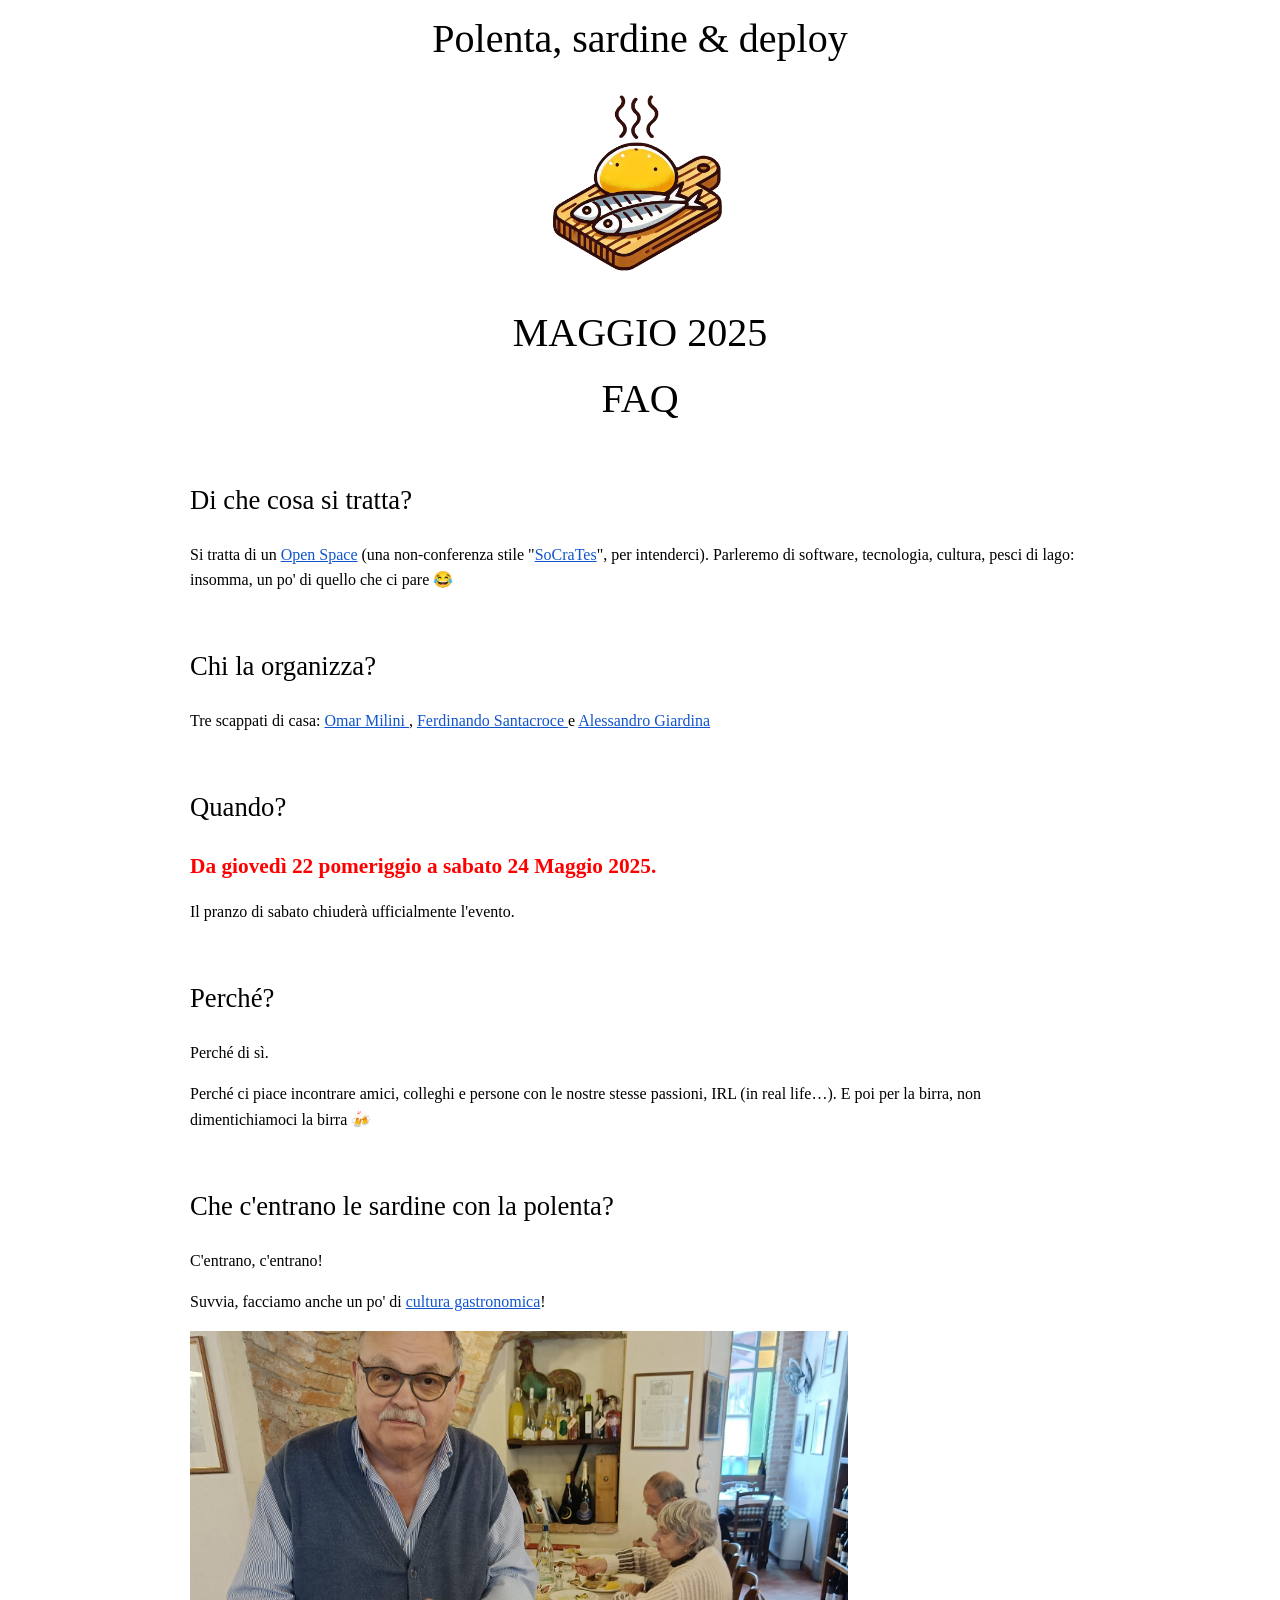
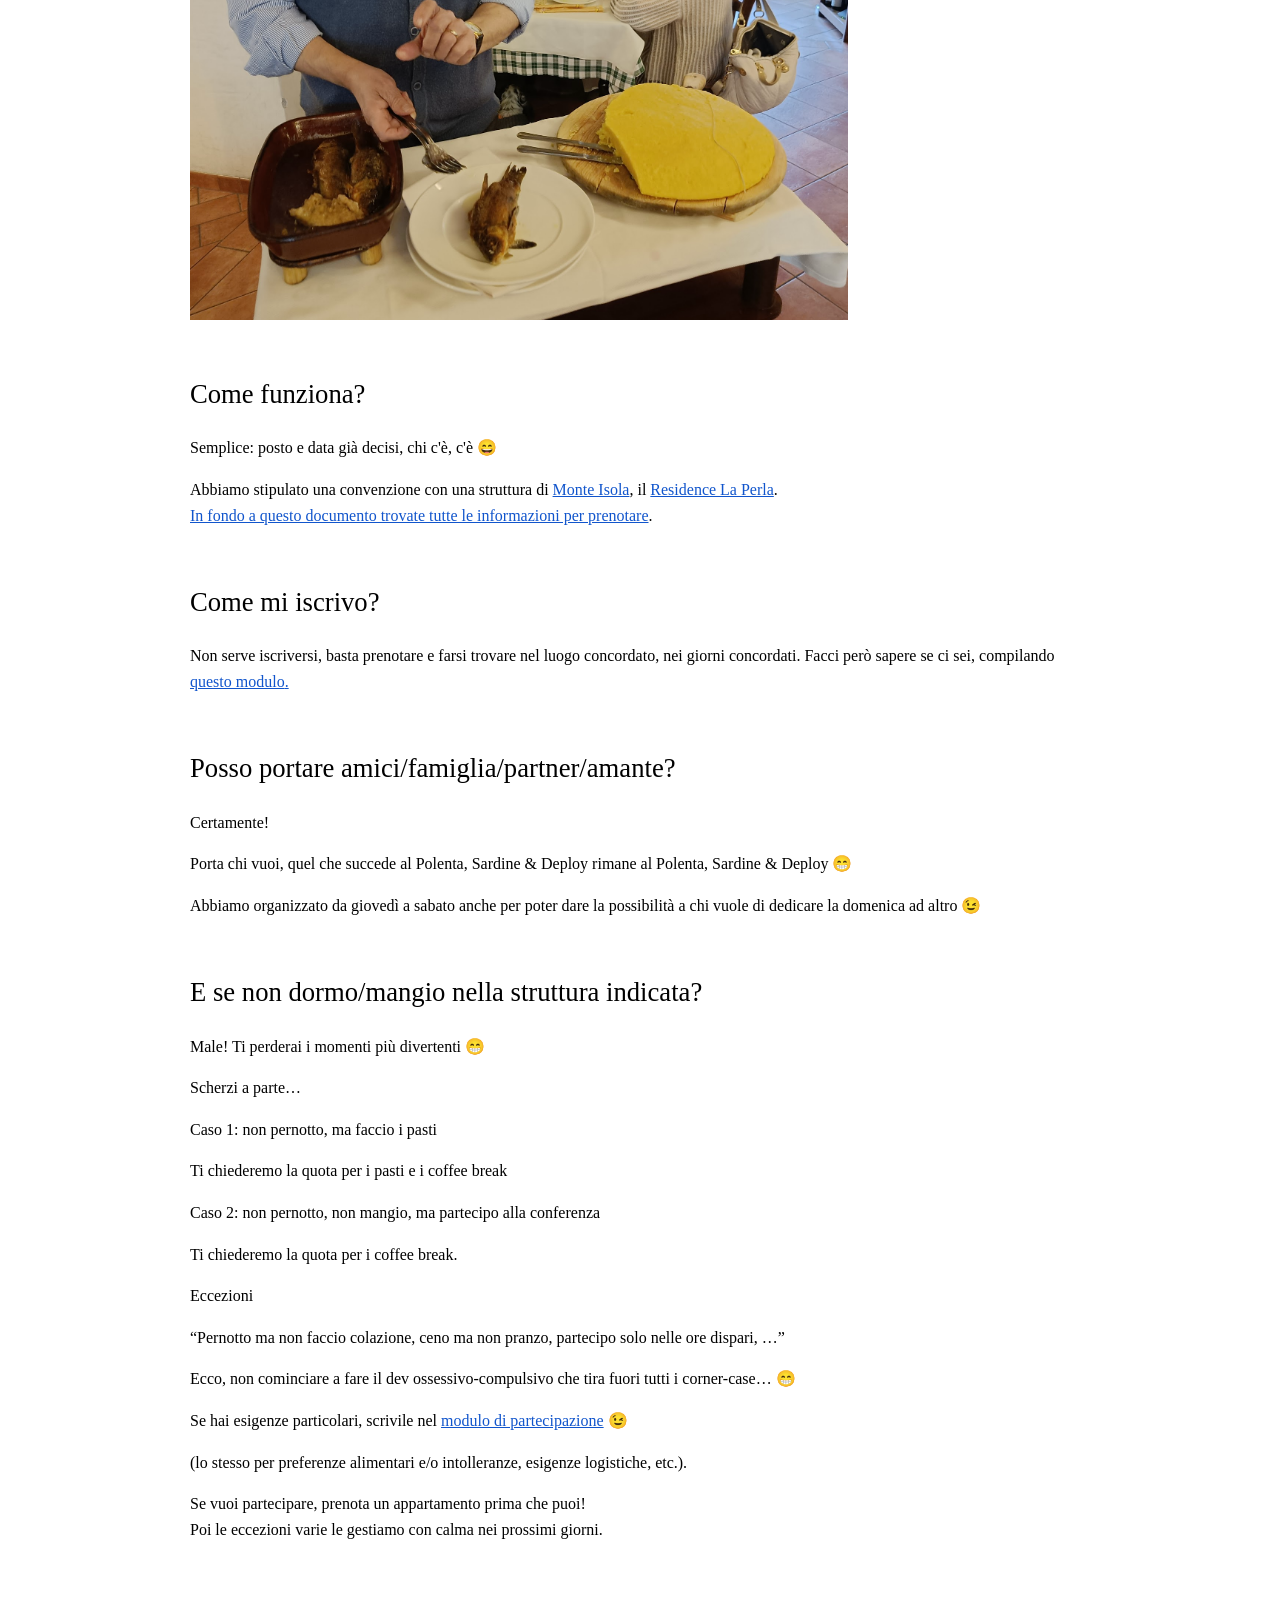
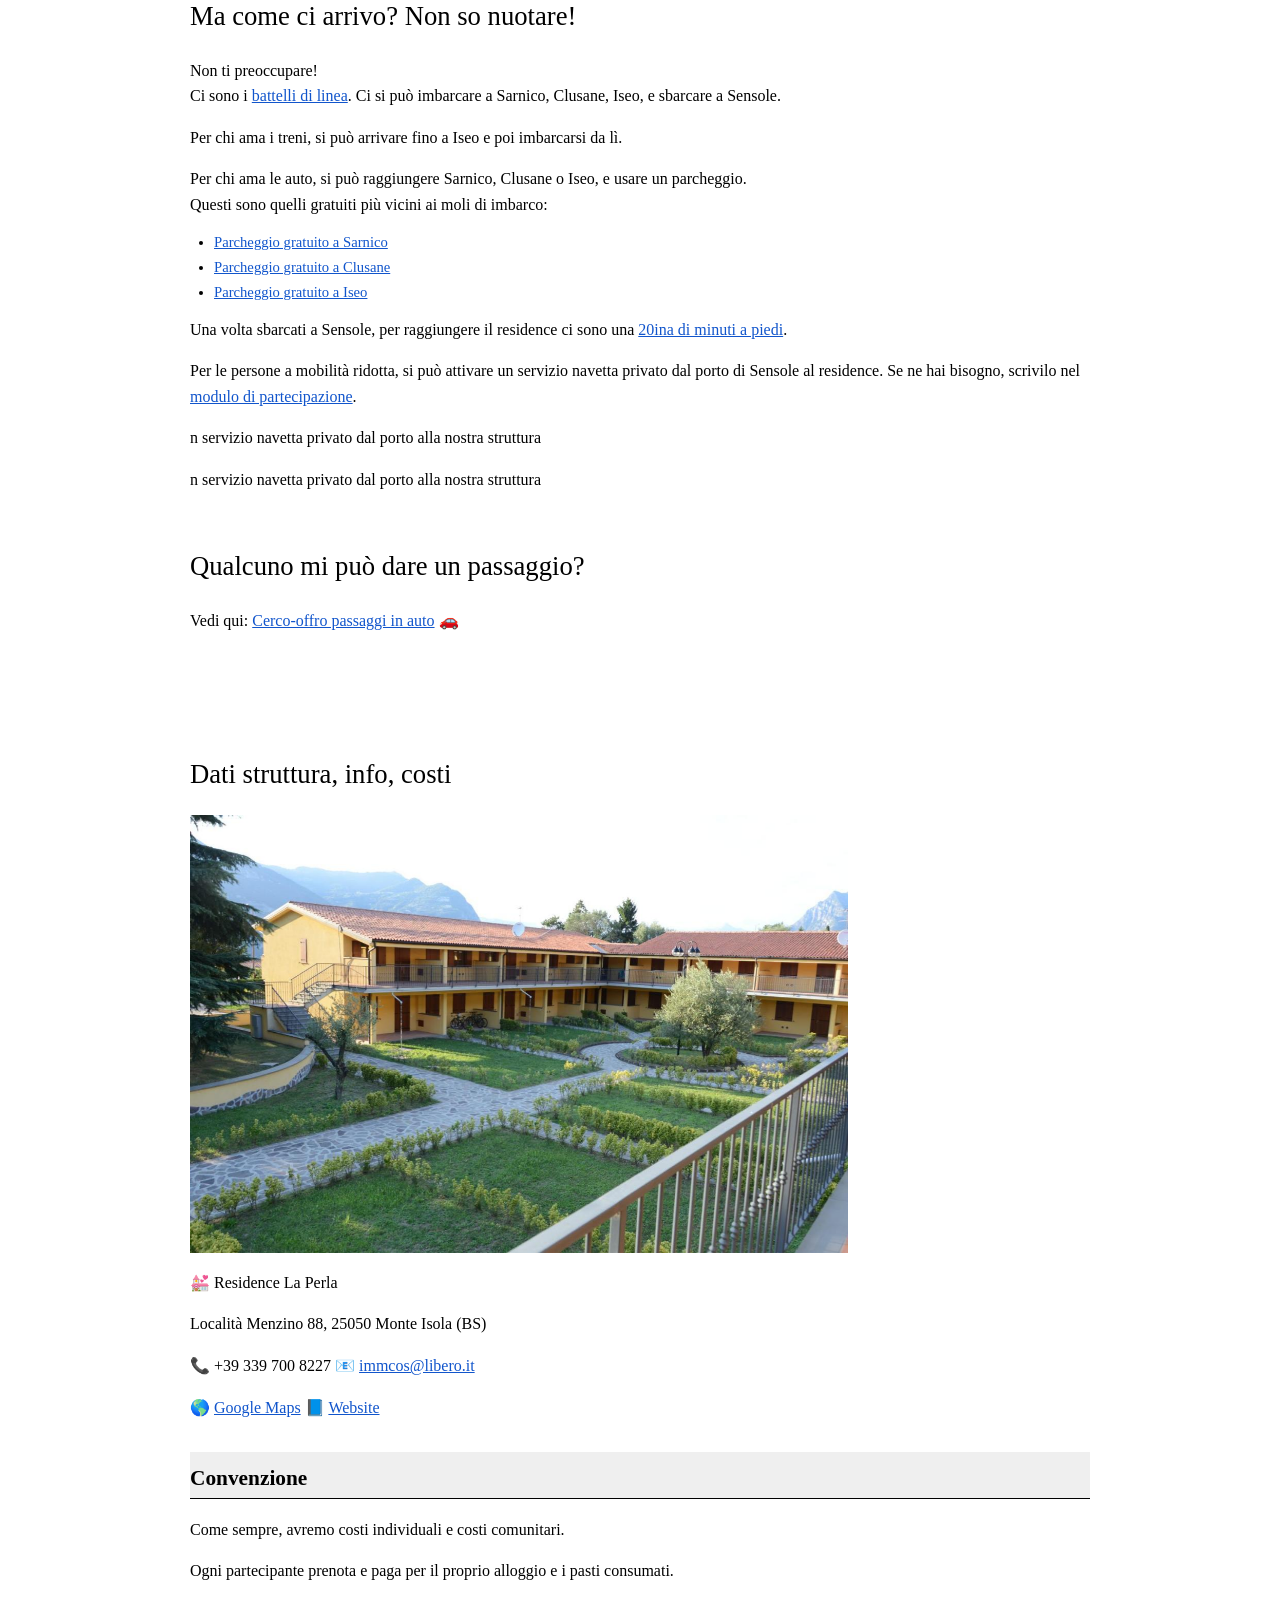
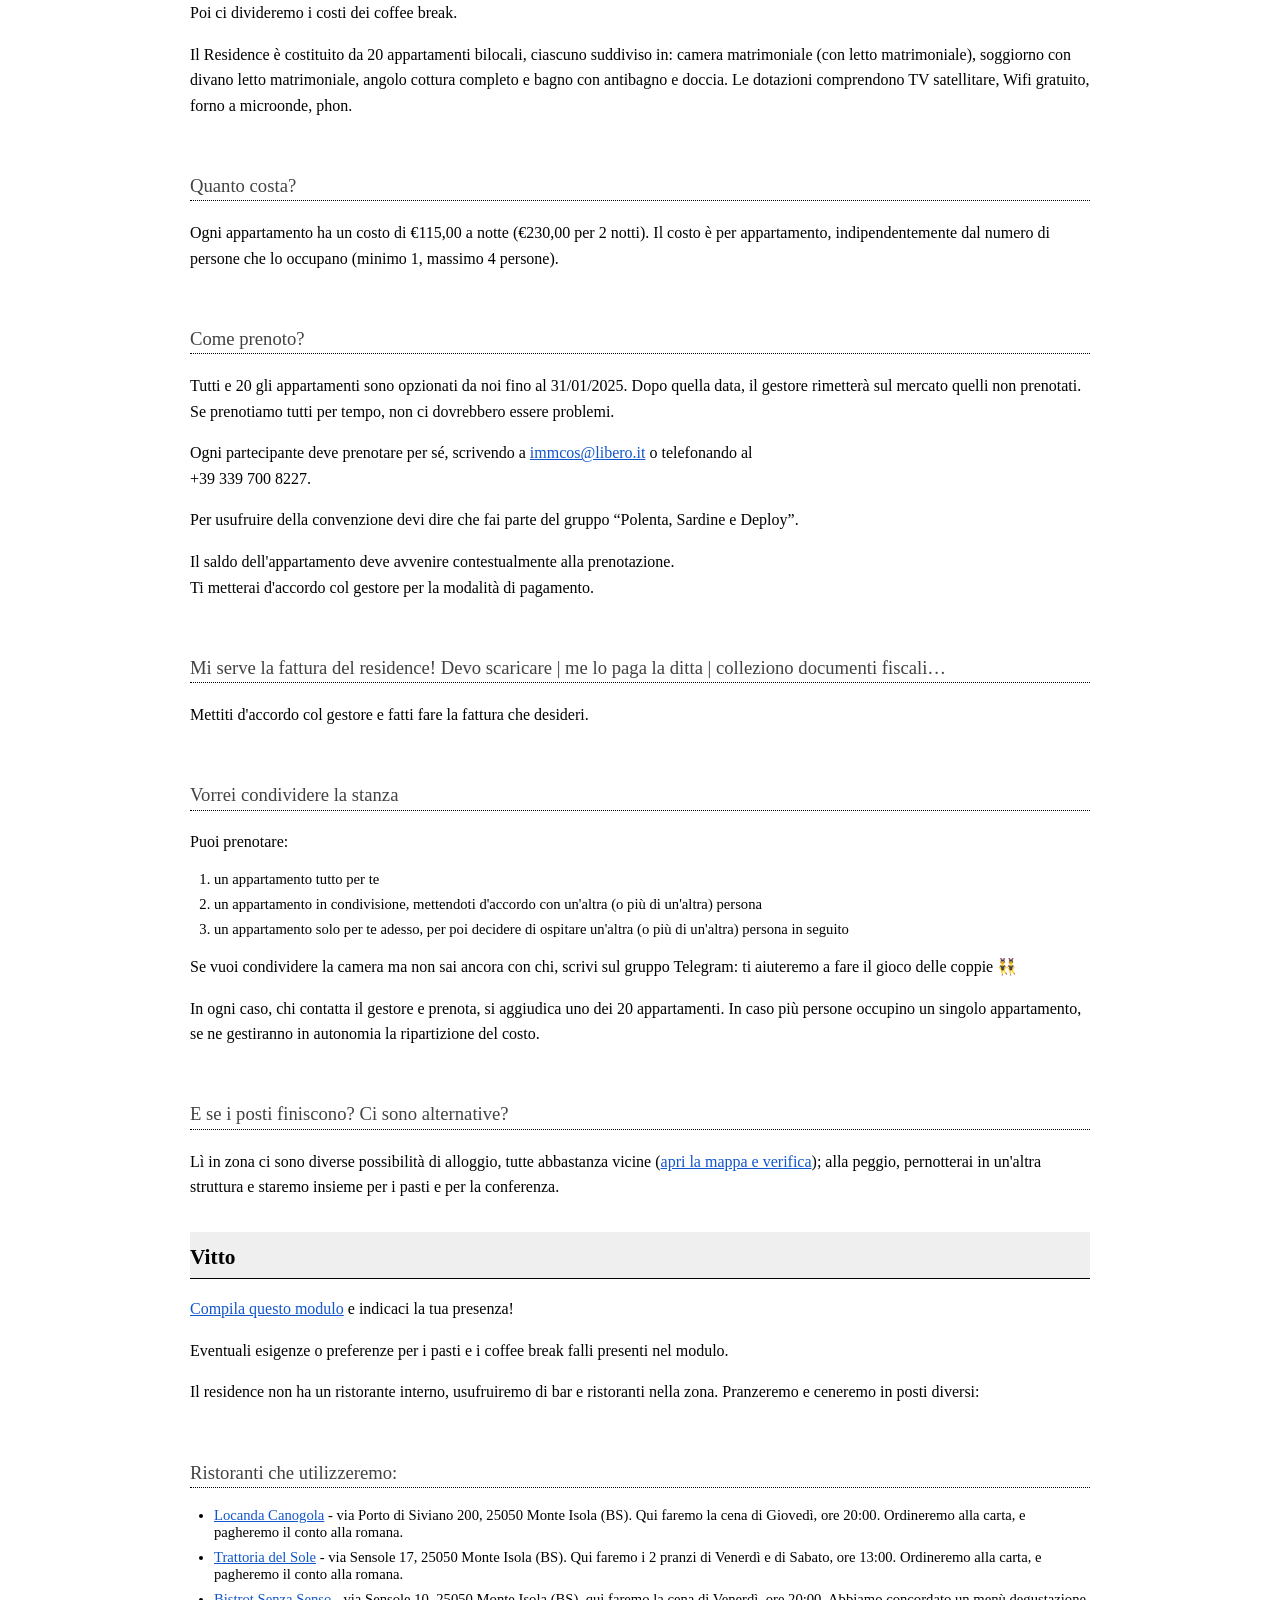
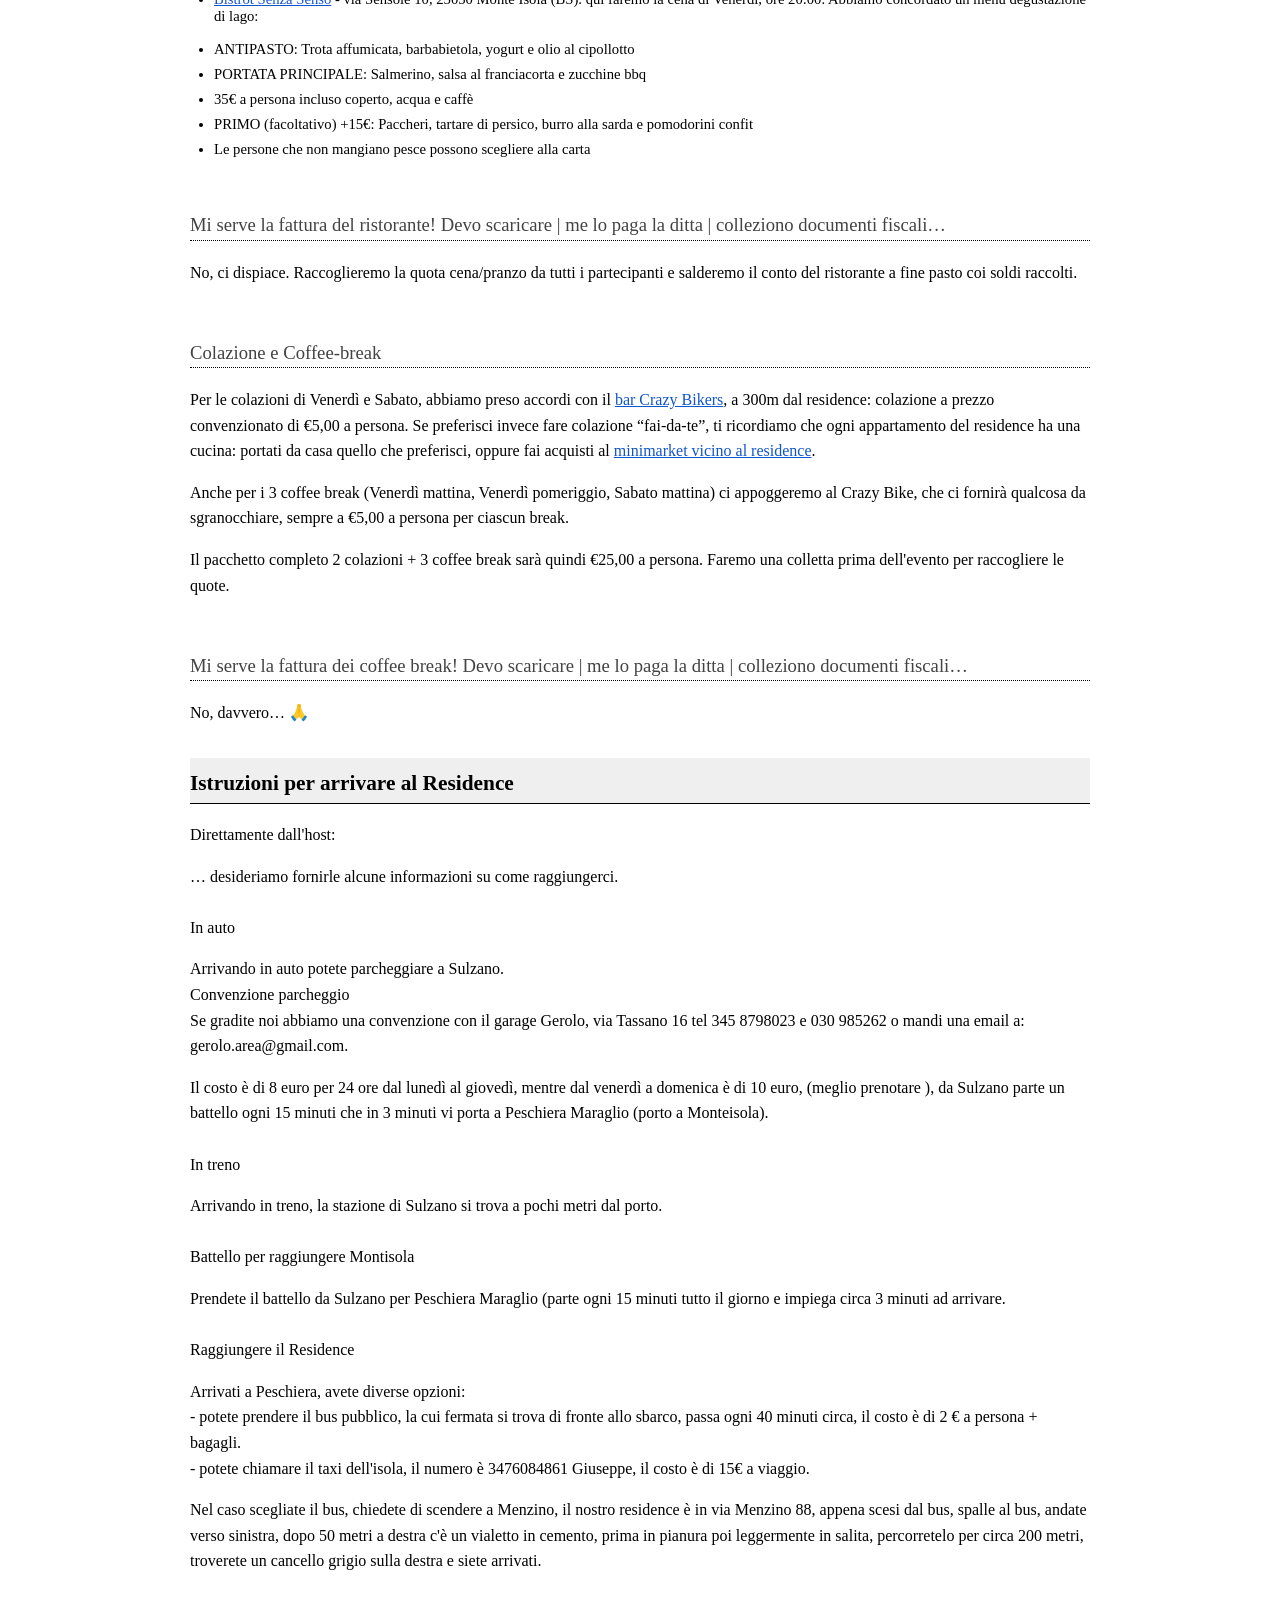
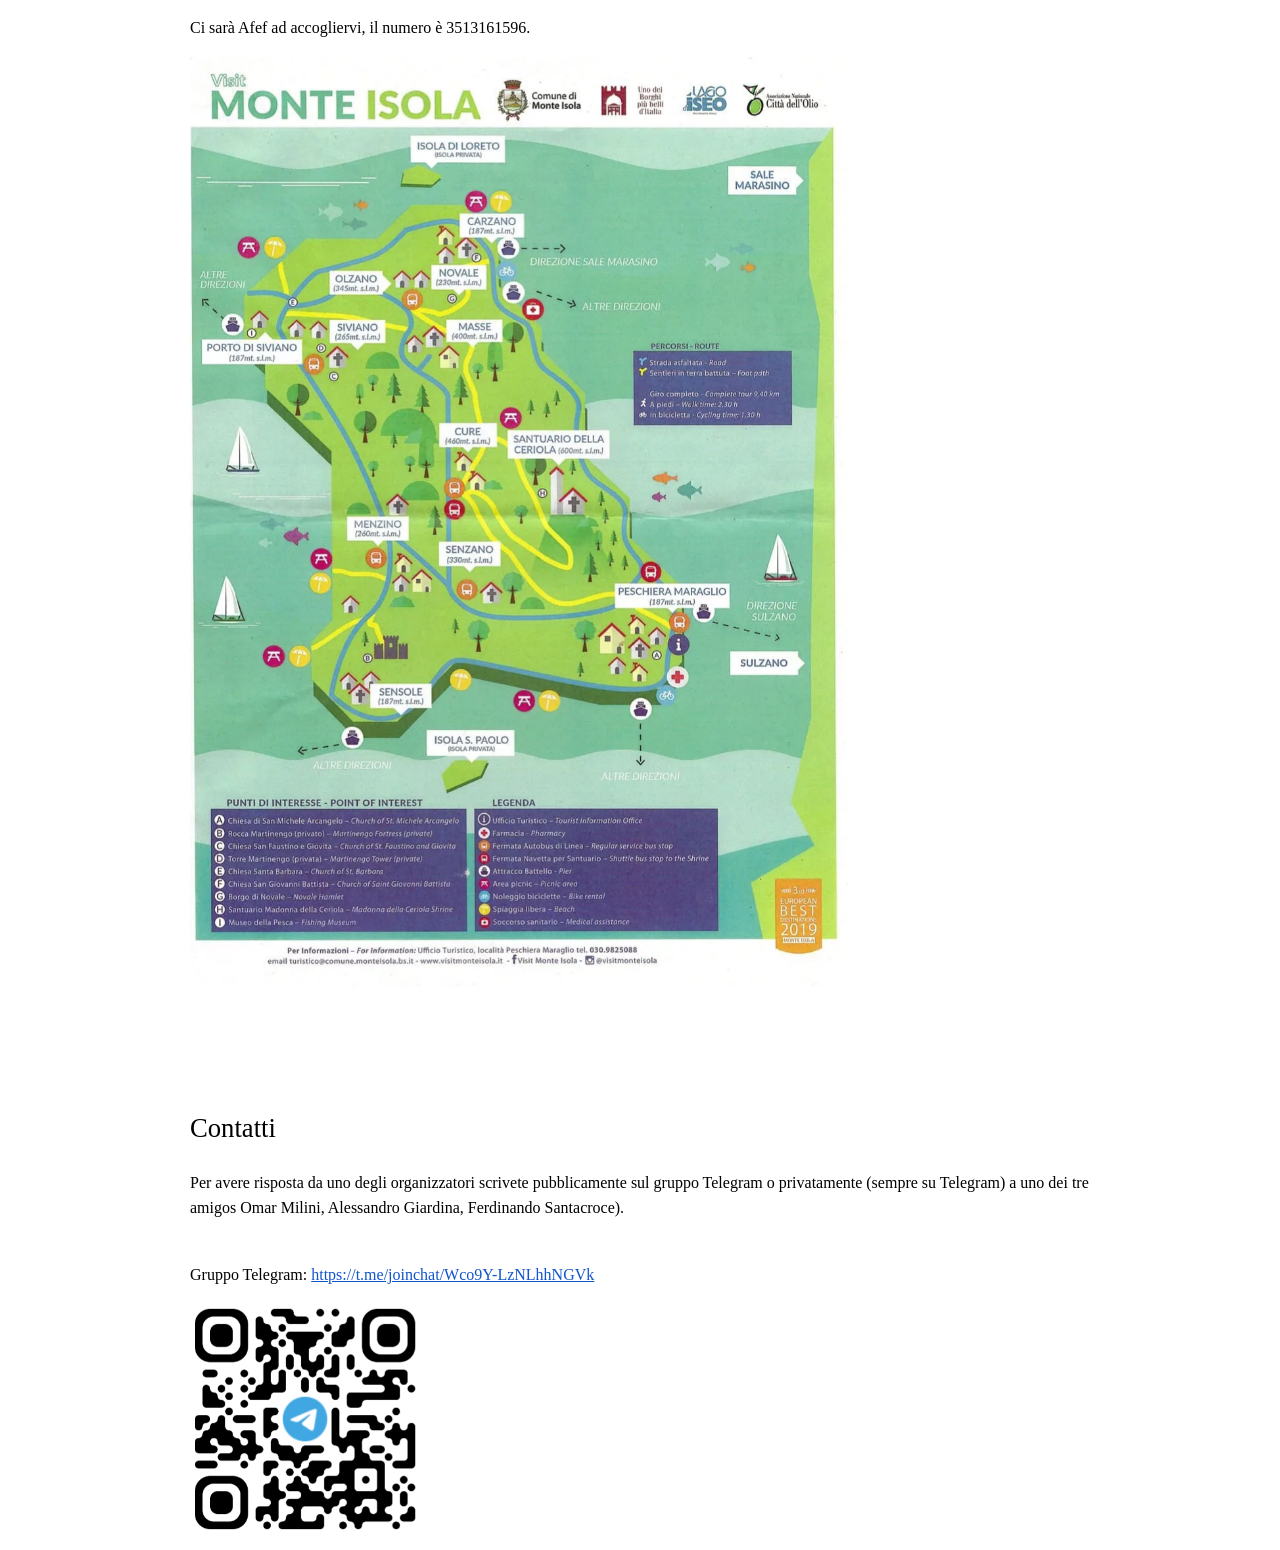
<file: src/index.html>
<html>

<head>
    <meta content="text/html; charset=UTF-8" http-equiv="content-type">
    <link rel="stylesheet" href="style.css" />
</head>

<body class="doc-content">
    <main>
        <p class="title">Polenta, sardine & deploy</p>
        <p class="title"><span
                style="overflow: hidden; display: inline-block; margin: 0.00px 0.00px; border: 0.00px solid #000000; transform: rotate(0.00rad) translateZ(0px); -webkit-transform: rotate(0.00rad) translateZ(0px); width: 203.15px; height: 208.46px;"><img
                    alt="" src="images/image2.png"
                    style="width: 203.15px; height: 208.46px; margin-left: 0.00px; margin-top: 0.00px; transform: rotate(0.00rad) translateZ(0px); -webkit-transform: rotate(0.00rad) translateZ(0px);"
                    title=""></p>
        <p class="title">MAGGIO 2025</p>
        <p class="title">FAQ</p>
        <h1>Di che cosa si tratta?</h1>
        <p>Si tratta di un <a href="https://agilecoachcamp.org/tiki-index.php?page%3DOpenSpace">Open
                Space</a> (una non-conferenza stile "<a href="https://www.socrates-conference.it/">SoCraTes</a>", per
            intenderci).
            Parleremo di software, tecnologia, cultura, pesci di lago: insomma, un po' di quello che ci pare
            &#128514;</p>
        <h1>Chi la organizza?</h1>
        <p>Tre scappati di casa:
            <a href="https://www.linkedin.com/in/omar-milini/">
                Omar Milini
            </a>,
            <a href="https://www.linkedin.com/in/ferdinandosantacroce/">
                Ferdinando Santacroce
            </a> e
            <a href="http://linkedin.com/in/idngarda">
                Alessandro Giardina
            </a>
        </p>
        <h1>Quando?</h1>
        <p class="red-title">Da giovedì 22 pomeriggio a sabato 24 Maggio 2025.</p>
        <p>Il pranzo di sabato chiuderà ufficialmente l'evento.</p>
        <h1>Perché?</h1>
        <p>Perché di sì.</p>
        <p>Perché ci piace incontrare amici, colleghi e persone con le
            nostre stesse passioni, IRL (in real life&hellip;). E poi per la
            birra, non dimentichiamoci la birra &#127867;</p>

        <h1>Che c'entrano le sardine con la polenta?</h1>
        <p>C'entrano, c'entrano!</p>
        <p>Suvvia, facciamo anche un po' di <a
                href="https://www.bresciatourism.it/cosa-fare/sardina-monte-isola/">cultura
                gastronomica</a>!</p>
        <p><span
                style="overflow: hidden; display: inline-block; margin: 0.00px 0.00px; border: 0.00px solid #000000; transform: rotate(0.00rad) translateZ(0px); -webkit-transform: rotate(0.00rad) translateZ(0px); width: 657.64px; height: 589.33px;"><img
                    alt="" src="images/image3.png"
                    style="width: 657.64px; height: 589.33px; margin-left: 0.00px; margin-top: 0.00px; transform: rotate(0.00rad) translateZ(0px); -webkit-transform: rotate(0.00rad) translateZ(0px);"
                    title=""></p>
        <h1>Come funziona?</h1>
        <p>Semplice: posto e data già decisi, chi c'è, c'è
            &#128516;</p>
        <p>Abbiamo stipulato una convenzione con una struttura di <a
                href="https://it.wikipedia.org/wiki/Monte_Isola">Monte
                Isola</a>, il <a href="https://maps.app.goo.gl/RPMfUgCoSD4n3LkG7">Residence
                La Perla</a>. <br><a href="#h.qcuzl3ahrm0z">In fondo a questo documento trovate tutte le
                informazioni per
                prenotare</a>.</p>
        <h1>Come mi iscrivo?</h1>
        <p>Non serve iscriversi, basta prenotare e farsi trovare nel luogo concordato, nei
            giorni concordati. Facci però sapere se ci sei, compilando
            <a href="https://forms.gle/rFraGsJ3TSuvDFyz7">questo
                modulo</a><a href="https://forms.gle/rFraGsJ3TSuvDFyz7">.</a>
        </p>
        <h1>Posso portare amici/famiglia/partner/amante?</h1>
        <p>Certamente! </p>
        <p>Porta chi vuoi, quel che succede al Polenta, Sardine & Deploy
            rimane al Polenta, Sardine & Deploy &#128513;</p>
        <p>Abbiamo organizzato da giovedì a sabato anche per poter dare la
            possibilità a chi vuole di dedicare la domenica ad altro &#128521;</p>
        <h1>E se non dormo/mangio nella struttura indicata?</h1>
        <p>Male! Ti perderai i momenti più divertenti &#128513;</p>
        <p>Scherzi a parte&hellip;</p>

        <p>Caso 1: non pernotto, ma faccio i pasti</p>
        <p>Ti chiederemo la quota per i pasti e i coffee break</p>

        <p>Caso 2: non pernotto, non mangio, ma partecipo alla conferenza</p>
        <p>Ti chiederemo la quota per i coffee
            break.</p>

        <p>Eccezioni</p>
        <p>&ldquo;Pernotto ma non faccio
            colazione, ceno ma non pranzo, partecipo solo nelle ore dispari,
            &hellip;&rdquo;</p>
        <p>Ecco, non cominciare a fare il dev
            ossessivo-compulsivo che tira
            fuori tutti i corner-case&hellip; &#128513; </p>
        <p>Se hai esigenze particolari,
            scrivile nel <a href="https://forms.gle/rFraGsJ3TSuvDFyz7">modulo
                di partecipazione</a> &#128521;</p>
        <p>(lo stesso per preferenze alimentari e/o intolleranze, esigenze logistiche,
            etc.).</p>

        <p>Se vuoi partecipare, prenota un
            appartamento prima che puoi! <br>Poi le eccezioni varie le gestiamo con
            calma nei prossimi
            giorni. </p>

        <h1>Ma come ci arrivo? Non so nuotare!</h1>
        <p>Non ti preoccupare! <br>Ci sono i <a href="https://navigazionelagoiseo.it/servizi-di-linea-orari/">battelli
                di linea</a>. Ci si può imbarcare a Sarnico, Clusane, Iseo, e sbarcare a
            Sensole. </p>
        <p>Per chi ama i treni, si può arrivare fino a Iseo e poi imbarcarsi da
            lì.</p>
        <p>Per chi ama le auto, si può raggiungere Sarnico, Clusane o Iseo, e usare un
            parcheggio. <br>Questi sono quelli gratuiti più vicini ai moli di imbarco:</p>

        <ul class="start">
            <li><a href="https://maps.app.goo.gl/ovdWkdN84yNgYFEr6">Parcheggio
                    gratuito a Sarnico</a></li>
            <li><a href="https://maps.app.goo.gl/946ZPJ8rYiB4i2iF6">Parcheggio
                    gratuito a Clusane</a></li>
            <li><a href="https://maps.app.goo.gl/okMvjVixVGEriB8">Parcheggio
                    gratuito a Iseo</a></li>
        </ul>

        <p>Una volta sbarcati a Sensole, per raggiungere il residence ci sono una <a
                href="https://maps.app.goo.gl/s9YAFYAWFzZxge6">20ina
                di minuti a piedi</a>.</p>
        <p>Per le persone a mobilità ridotta, si può attivare un servizio navetta privato dal
            porto di Sensole al residence. Se ne hai bisogno, scrivilo nel <a
                href="https://forms.gle/rFraGsJ3TSuvDFyz7">modulo
                di partecipazione</a>.</p>
        <p>n servizio navetta privato dal porto alla nostra struttura</p>
        <p>n servizio navetta privato dal porto alla nostra struttura</p>
        <h1>Qualcuno mi può dare un passaggio?</h1>
        <p>Vedi qui: <a
                href="https://docs.google.com/spreadsheets/d/1sldScW-dCeaBd3TCdR8uUItyaCCIMYUK2zaHSlj81Ag/edit?usp%3Dsharing">Cerco-offro
                passaggi in auto</a> &#128663;</p>
        <h1></h1>
        <h1>Dati struttura, info, costi</h1>
        <p><span
                style="overflow: hidden; display: inline-block; margin: 0.00px 0.00px; border: 0.00px solid #000000; transform: rotate(0.00rad) translateZ(0px); -webkit-transform: rotate(0.00rad) translateZ(0px); width: 657.64px; height: 438.67px;"><img
                    alt="" src="images/image4.png"
                    style="width: 657.64px; height: 438.67px; margin-left: 0.00px; margin-top: 0.00px; transform: rotate(0.00rad) translateZ(0px); -webkit-transform: rotate(0.00rad) translateZ(0px);"
                    title=""></p>
        <p>&#128146; Residence La
            Perla</p>
        <p>Località Menzino 88, 25050 Monte Isola (BS)</p>
        <p>&#128222; +39 339 700 8227
            &#128231; <a href="mailto:immcos@libero.it">immcos@libero.it</a></p>
        <p>&#127758; <a href="https://maps.app.goo.gl/RPMfUgCoSD4n3LkG7">Google
                Maps</a> &#128216; <a href="https://www.visitmonteisola.it/dove-dormire/residence-la-perla/">Website</a>
        </p>

        <h2>Convenzione</h2>
        <p>Come sempre, avremo costi individuali e costi comunitari.</p>
        <p>Ogni partecipante prenota e paga per il proprio alloggio e i pasti consumati.
        </p>
        <p>Poi ci divideremo i costi dei coffee break.</p>

        <p>Il Residence è costituito da 20 appartamenti
            bilocali, ciascuno suddiviso in: camera matrimoniale (con letto matrimoniale),
            soggiorno con divano letto matrimoniale, angolo cottura completo e bagno con antibagno e doccia. Le
            dotazioni comprendono TV satellitare, Wifi gratuito, forno a microonde, phon.</p>

        <h3>Quanto costa?</h3>
        <p>Ogni appartamento ha un costo di &euro;115,00 a
            notte (&euro;230,00 per 2 notti). Il costo è per
            appartamento, indipendentemente dal numero di persone che lo occupano (minimo
            1, massimo 4 persone).</p>
        <h3>Come prenoto?</h3>
        <p>Tutti e 20 gli appartamenti sono opzionati da noi fino al 31/01/2025. Dopo quella
            data, il gestore rimetterà sul mercato quelli non prenotati. Se prenotiamo tutti per tempo, non ci
            dovrebbero essere problemi.</p>
        <p>Ogni partecipante deve prenotare per sé, scrivendo a <a
                href="mailto:immcos@libero.it">immcos@libero.it</a> o
            telefonando al <br>+39 339 700 8227.</p>
        <p>Per usufruire della convenzione devi dire che fai parte del gruppo
            &ldquo;Polenta, Sardine e Deploy&rdquo;. </p>
        <p>Il saldo dell&#39;appartamento deve avvenire contestualmente alla prenotazione.
            <br>Ti metterai d'accordo col gestore per la modalità di pagamento.
        </p>
        <h3>Mi serve la fattura del residence! Devo scaricare | me lo
            paga la ditta | colleziono documenti fiscali&hellip;</h3>
        <p>Mettiti d'accordo col gestore e fatti fare la fattura che desideri.</p>
        <h3>Vorrei condividere la stanza</h3>
        <p>Puoi prenotare:</p>
        <ol class="start=" 1">
            <li>un appartamento tutto per te</li>
            <li>un appartamento in condivisione, mettendoti d'accordo con
                un'altra (o più di un'altra) persona </li>
            <li>un appartamento solo per te adesso, per poi decidere di ospitare
                un'altra (o più di un'altra) persona in seguito</li>
        </ol>
        <p>Se vuoi condividere la camera ma non sai ancora con chi, scrivi sul gruppo
            Telegram: ti aiuteremo a fare il gioco delle coppie &#128111;&zwj;&#9794;&#65039;</p>
        <p>In ogni caso, chi contatta il gestore e prenota, si aggiudica uno dei 20 appartamenti. In caso
            più persone occupino un singolo appartamento, se ne gestiranno in autonomia la ripartizione del
            costo.</p>
        <h3>E se i posti finiscono? Ci sono alternative?</h3>
        <p>Lì in zona ci sono diverse possibilità di alloggio, tutte abbastanza
            vicine (<a
                href="https://www.google.com/maps/search/Hotel/@45.7088519,10.0758634,968m/data%3D!3m1!1e3?entry%3Dttu%26g_ep%3DEgoyMDI0MTExNy4wIKXMDSoASAFQAw%253D%253D">apri
                la mappa e verifica</a>); alla peggio, pernotterai in un'altra
            struttura e staremo insieme per i pasti e per la conferenza.</p>

        <h2>Vitto</h2>
        <p><a href="https://forms.gle/rFraGsJ3TSuvDFyz7">Compila
                questo modulo</a> e indicaci la tua presenza!</p>
        <p>Eventuali esigenze o preferenze per i pasti e i coffee break falli presenti nel modulo.
        </p>

        <p>Il residence non ha un ristorante interno, usufruiremo di bar e
            ristoranti nella zona. Pranzeremo e ceneremo in posti diversi:</p>
        <h3>Ristoranti che utilizzeremo:</h3>
        <ul class="start">
            <li><a href="https://maps.app.goo.gl/87yohGGvUdRvYzLS7">Locanda
                    Canogola</a> - via Porto di Siviano 200, 25050 Monte Isola (BS). Qui
                faremo la cena di Giovedì, ore 20:00. Ordineremo alla carta, e pagheremo il conto alla
                romana.</li>
            <li><a href="https://maps.app.goo.gl/Dtmib89y5sWQJPUs8">Trattoria
                    del Sole</a> - via Sensole 17, 25050 Monte Isola (BS). Qui
                faremo i 2 pranzi di Venerdì e di Sabato, ore 13:00. Ordineremo alla carta, e pagheremo il
                conto
                alla romana.</li>
            <li><a href="https://maps.app.goo.gl/ktvEnnMsSbNofnhLA">Bistrot
                    Senza Senso</a> - via Sensole 10, 25050 Monte Isola (BS). qui faremo la
                cena di Venerdì, ore 20:00. Abbiamo concordato un menù degustazione di lago:</li>
        </ul>
        <ul class="start">
            <li>ANTIPASTO: Trota affumicata, barbabietola, yogurt e olio al
                cipollotto </li>
            <li>PORTATA PRINCIPALE: Salmerino, salsa al franciacorta e zucchine
                bbq</li>
            <li>35&euro; a persona incluso coperto, acqua e caffè
            </li>
            <li>PRIMO (facoltativo) +15&euro;: Paccheri, tartare di persico,
                burro alla sarda e pomodorini confit</li>
            <li>Le persone che non mangiano pesce possono scegliere alla
                carta</li>
        </ul>
        <h3>Mi serve la fattura del ristorante! Devo scaricare | me lo
            paga la ditta | colleziono documenti fiscali&hellip;</h3>
        <p>No, ci dispiace. Raccoglieremo la quota cena/pranzo da tutti i partecipanti e
            salderemo il conto del ristorante a fine pasto coi soldi raccolti.</p>

        <h3>Colazione e Coffee-break</h3>
        <p>Per le colazioni di Venerdì e Sabato, abbiamo preso accordi con il <a
                href="https://maps.app.goo.gl/Ecv9GwV4wb4ikasU9">bar
                Crazy Bikers</a>, a 300m dal residence: colazione a prezzo convenzionato di &euro;5,00 a
            persona. Se preferisci invece fare colazione &ldquo;fai-da-te&rdquo;, ti ricordiamo che
            ogni
            appartamento del residence ha una cucina: portati da casa quello che preferisci, oppure fai
            acquisti al
            <a href="https://maps.app.goo.gl/vVFYLzqsmXBojUAk9">minimarket
                vicino al residence</a>.
        </p>

        <p>Anche per i 3 coffee break (Venerdì mattina, Venerdì pomeriggio, Sabato
            mattina) ci appoggeremo al Crazy Bike, che ci fornirà qualcosa da sgranocchiare, sempre a &euro;5,00
            a persona per ciascun break.</p>

        <p>Il pacchetto completo 2 colazioni + 3 coffee break sarà quindi &euro;25,00 a
            persona. Faremo una colletta prima dell&#39;evento per raccogliere le quote.</p>

        <h3>Mi serve la fattura dei coffee break! Devo scaricare | me
            lo paga la ditta | colleziono documenti fiscali&hellip;</h3>
        <p>No, davvero&hellip; &#128591;</p>


        <hr style="page-break-before:always;display:none;">

        <h2>Istruzioni per arrivare al Residence</h2>
        <p>Direttamente dall'host:</p>

        <p>&hellip; desideriamo fornirle alcune informazioni su come raggiungerci.<br><br>In auto</p>
        <p>Arrivando in auto potete parcheggiare a Sulzano.<br>Convenzione parcheggio<br>Se
            gradite noi abbiamo una convenzione con il garage Gerolo, via Tassano 16 tel 345 8798023 e
            030 985262 o mandi una email a: gerolo.area@gmail.com.</p>
        <p>Il costo è di 8 euro per 24 ore dal lunedì al giovedì, mentre
            dal venerdì a domenica è di 10 euro, (meglio prenotare ), da Sulzano parte un battello
            ogni 15
            minuti che in 3 minuti vi porta a Peschiera Maraglio (porto a Monteisola).<br><br>In treno</p>
        <p>Arrivando in treno, la stazione di Sulzano si trova a pochi metri dal porto.<br><br>Battello per
            raggiungere Montisola</p>
        <p>Prendete il battello da Sulzano per Peschiera Maraglio (parte ogni 15 minuti tutto il giorno e
            impiega circa 3 minuti ad arrivare. <br><br>Raggiungere il Residence
        </p>
        <p>Arrivati a Peschiera, avete diverse opzioni:<br>- potete prendere il bus pubblico, la
            cui fermata si trova di fronte allo sbarco, passa ogni 40 minuti circa, il costo è di 2 &euro; a
            persona + bagagli.<br>- potete chiamare il taxi dell&#39;isola, il numero è 3476084861 Giuseppe, il
            costo è di 15&euro; a viaggio.<br></p>
        <p>Nel caso scegliate il bus, chiedete di scendere a Menzino, il nostro residence
            è in via Menzino 88, appena scesi dal bus, spalle al bus, andate verso sinistra, dopo 50 metri a
            destra c&#39;è un vialetto in cemento, prima in pianura poi leggermente in salita, percorretelo per
            circa 200 metri, troverete un cancello grigio sulla destra e siete arrivati.</p>
        <p><br>Ci sarà Afef ad accogliervi, il numero è 3513161596.</p>

        <hr style="page-break-before:always;display:none;">

        <p><span
                style="overflow: hidden; display: inline-block; margin: 0.00px 0.00px; border: 0.00px solid #000000; transform: rotate(0.00rad) translateZ(0px); -webkit-transform: rotate(0.00rad) translateZ(0px); width: 657.64px; height: 930.67px;"><img
                    alt="" src="images/image1.png"
                    style="width: 657.64px; height: 930.67px; margin-left: 0.00px; margin-top: 0.00px; transform: rotate(0.00rad) translateZ(0px); -webkit-transform: rotate(0.00rad) translateZ(0px);"
                    title=""></p>
        <hr style="page-break-before:always;display:none;">
        <h1></h1>
        <h1>Contatti</h1>
        <p>Per avere risposta da uno degli organizzatori scrivete pubblicamente sul gruppo
            Telegram o privatamente (sempre su Telegram) a uno dei tre amigos Omar Milini, Alessandro
            Giardina, Ferdinando Santacroce). </p>
        <p><br>Gruppo Telegram: <a
                href="https://t.me/joinchat/Wco9Y-LzNLhhNGVk">https://t.me/joinchat/Wco9Y-LzNLhhNGVk</a>
        </p>

        <p><span
                style="overflow: hidden; display: inline-block; margin: 0.00px 0.00px; border: 0.00px solid #000000; transform: rotate(0.00rad) translateZ(0px); -webkit-transform: rotate(0.00rad) translateZ(0px); width: 230.47px; height: 230.12px;"><img
                    alt="" src="images/image5.png"
                    style="width: 230.47px; height: 230.12px; margin-left: 0.00px; margin-top: 0.00px; transform: rotate(0.00rad) translateZ(0px); -webkit-transform: rotate(0.00rad) translateZ(0px);"
                    title=""></p>

    </main>
</body>

</html>
</file>
<file: src/style.css>
@import url(https://themes.googleusercontent.com/fonts/css?kit=LQfTY8-WS7S6RP_29Lu5dLetF-41H8SYWBcdNyyAQiZOAOKwgLD3OFWU6qJv9MG3);


.title {
    padding-top: 0pt;
    color: #000000;
    font-weight: 500;
    font-size: 26pt;
    padding-bottom: 3pt;
    font-family: "Open Sans";
    line-height: 1.15;
    page-break-after: avoid;
    orphans: 2;
    widows: 2;
    text-align: left
}

.subtitle {
    padding-top: 0pt;
    color: #666666;
    font-weight: 500;
    font-size: 15pt;
    padding-bottom: 16pt;
    font-family: "Arial";
    line-height: 1.15;
    page-break-after: avoid;
    orphans: 2;
    widows: 2;
    text-align: left
}

li {
    color: #000000;
    font-weight: 500;
    font-size: 11pt;
    font-family: "Open Sans"
}

p {
    margin: 0;
    color: #000000;
    font-weight: 500;
    font-size: 11pt;
    font-family: "Open Sans"
}

h1 {
    padding-top: 20pt;
    color: #000000;
    font-weight: 500;
    font-size: 20pt;
    padding-bottom: 6pt;
    font-family: "Open Sans";
    line-height: 1.15;
    page-break-after: avoid;
    orphans: 2;
    widows: 2;
    text-align: left
}

h2 {
    padding-top: 10pt;
    color: #000000;
    border-bottom-color: #000000;
    font-weight: 700;
    font-size: 16pt;
    padding-bottom: 2pt;
    line-height: 1.15;
    page-break-after: avoid;
    background-color: #efefef;
    border-bottom-width: 1pt;
    font-family: "Open Sans";
    border-bottom-style: solid;
    orphans: 2;
    widows: 2;
    text-align: left
}

h3 {
    padding-top: 20pt;
    color: #434343;
    border-bottom-color: #000000;
    font-weight: 500;
    font-size: 14pt;
    padding-bottom: 2pt;
    line-height: 1.0;
    page-break-after: avoid;
    background-color: #ffffff;
    border-bottom-width: 1pt;
    font-family: "Open Sans";
    border-bottom-style: dotted;
    orphans: 2;
    widows: 2;
    text-align: left
}

h4 {
    padding-top: 0pt;
    color: #000000;
    font-weight: 700;
    font-size: 12pt;
    padding-bottom: 0pt;
    font-family: "Open Sans";
    line-height: 1.15;
    page-break-after: avoid;
    orphans: 2;
    widows: 2;
    text-align: left
}

h5 {
    padding-top: 12pt;
    color: #666666;
    font-weight: 500;
    font-size: 11pt;
    padding-bottom: 4pt;
    font-family: "Open Sans";
    line-height: 1.15;
    page-break-after: avoid;
    orphans: 2;
    widows: 2;
    text-align: left
}

h6 {
    padding-top: 12pt;
    color: #666666;
    font-weight: 500;
    font-size: 11pt;
    padding-bottom: 4pt;
    font-family: "Open Sans";
    line-height: 1.15;
    page-break-after: avoid;
    font-style: italic;
    orphans: 2;
    widows: 2;
    text-align: left
}

body {
    font-family: 'Open Sans', sans-serif;
    background-color: #ffffff;
    color: #000;
    margin: 0;
    padding: 0;
    background-color: #ffffff;
}

main {
    max-width: 900px;
    margin: 0 auto;
}

h1,
h2,
h3 {
    margin-top: 2rem;
}

h1 {
    /* font-size: 2rem; */
    font-weight: 500;
}

h2 {
    /* font-size: 1.5rem; */
    background-color: #efefef;
    border-bottom: 1pt solid #000;
    padding-bottom: 0.5rem;
}

h3 {
    /* font-size: 1.2rem; */
    border-bottom: 1pt dotted #000;
    padding-bottom: 0.3rem;
    color: #434343;
}

p {
    font-size: 1rem;
    line-height: 1.6;
    margin: 1rem 0;
}

a {
    color: #1155cc;
    text-decoration: underline;
}

ul,
ol {
    padding-left: 1.5rem;
}

li {
    margin-bottom: 0.5rem;
}

.title {
    font-family: 'Bangers', cursive;
    font-size: 2.5rem;
    text-align: center;
    margin-top: 1rem;
}

.centered {
    display: block;
    margin: 2rem auto;
    max-width: 100%;
    height: auto;
}

.highlight {
    background-color: #ffff00;
    font-weight: bold;
}

.red-title {
    color: #ff0000;
    text-decoration: none;
    vertical-align: baseline;
    font-size: 16pt;
    font-style: normal;
    font-weight: 700;
    font-family: "Open Sans"
}
</file>
